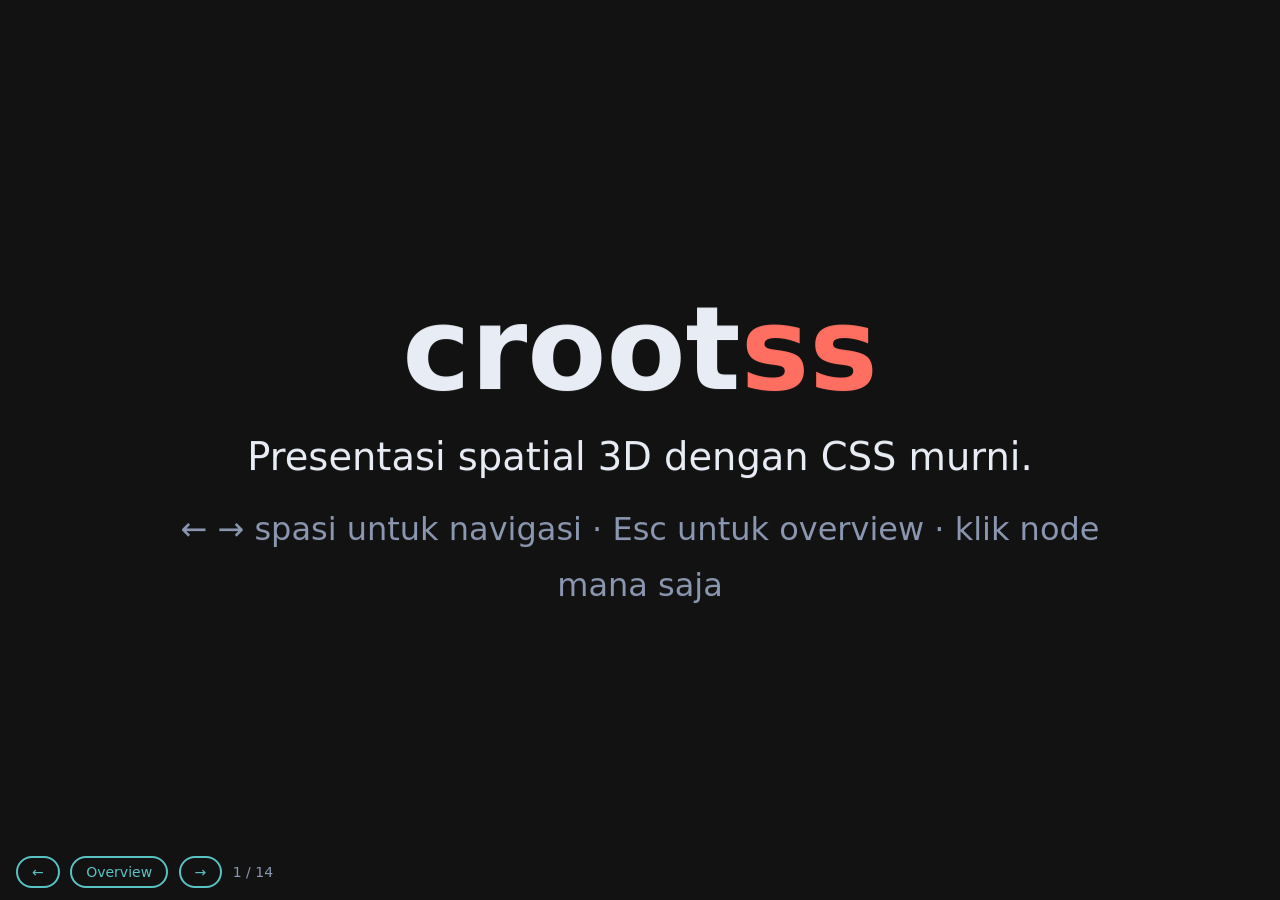
<file: demo/index.html>
<!DOCTYPE html>
<html lang="id">
<head>
  <meta charset="UTF-8">
  <meta name="viewport" content="width=device-width, initial-scale=1.0">
  <title>crootss demo</title>
  <link rel="stylesheet" href="../crootss.css">
    <link rel="stylesheet" href="demo.css">
</head>
<body>

<div class="croot-viewport" data-croot>
  <div class="croot-stage">

    <section class="croot-node bare" data-croot-step="1" data-croot-x="0" data-croot-y="0" aria-label="Judul">
      <h1>croot<span class="accent">ss</span></h1>
      <p>Presentasi spatial 3D dengan CSS murni.</p>
      <small>← → spasi untuk navigasi · Esc untuk overview · klik node mana saja</small>
    </section>

    <section class="croot-node" data-croot-step="2" data-croot-x="1400" data-croot-y="0">
      <h2>Deklaratif</h2>
      <p>Posisi node cukup ditulis di HTML:</p>
      <p><code>data-croot-x / y / z / rx / ry / rz / scale</code></p>
    </section>

    <section class="croot-node" data-croot-step="3" data-croot-x="2800" data-croot-y="0" data-croot-rz="90">
      <h2>Rotasi</h2>
      <p>Kamera ikut berputar mengikuti node (<code>data-croot-rz="90"</code>).</p>
    </section>

    <section class="croot-node" data-croot-step="4" data-croot-x="2800" data-croot-y="1400" data-croot-z="-1200" data-croot-ry="35">
      <h2>Kedalaman</h2>
      <p>Node bisa berada di sumbu Z dan diputar 3D.</p>
    </section>

    <section class="croot-node tile" data-croot-step="5" data-croot-x="1400" data-croot-y="1400" data-croot-scale="2">
      <h2>Skala</h2>
      <p>Node ini 2× lebih besar. Kamera menyesuaikan.</p>
    </section>

    <!-- Node bersarang: anak berada di dalam induk, skala 0.25 -->
    <section class="croot-node zoom" id="zoom" data-croot-step="6" data-croot-x="-200" data-croot-y="1500">
      <h2>Zoom bersarang</h2>
      <p>Tiga node di bawah ini adalah anak dari node ini. Lanjut atau klik untuk menukik.</p>

      <div class="croot-node" data-croot-step="6.1" data-croot-x="-300" data-croot-y="170" data-croot-scale="0.25">
        <h2>6.1</h2>
        <p>Koordinat anak relatif terhadap pusat induk.</p>
      </div>
      <div class="croot-node" data-croot-step="6.2" data-croot-x="0" data-croot-y="170" data-croot-scale="0.25">
        <h2>6.2</h2>
        <p>Teks tetap tajam: di-raster ulang setelah kamera berhenti.</p>
      </div>
      <div class="croot-node" data-croot-step="6.10" data-croot-x="300" data-croot-y="170" data-croot-scale="0.25">
        <h2>6.10</h2>
        <p>Urutan step per segmen: 6.2 → 6.10 → 7.</p>
      </div>
    </section>

    <section class="croot-node tile b" data-croot-step="7" data-croot-x="-1400" data-croot-y="1400" data-croot-rx="-25">
      <h2>Klik &amp; keyboard sinkron</h2>
      <p>Klik node mana pun, lalu tekan → : alur lanjut dari situ.</p>
    </section>

    <section class="croot-node" data-croot-step="8" data-croot-x="-1400" data-croot-y="0">
      <h2>Target</h2>
      <p>Tombol bisa mengarahkan kamera ke node lain:</p>
      <p><button data-croot-target="#zoom">Kembali ke zoom bersarang</button></p>
    </section>

    <section class="croot-node tile c" data-croot-step="9" data-croot-x="-1400" data-croot-y="-1300">
      <h2>URL hash</h2>
      <p>Setiap node punya alamat (<code>#/id</code>). Refresh tetap di slide yang sama.</p>
    </section>

    <section class="croot-node" data-croot-step="10" data-croot-x="0" data-croot-y="-1300">
      <h2>Aksesibel</h2>
      <p>Tanpa JS tampil sebagai dokumen biasa. Menghormati <code>prefers-reduced-motion</code>.</p>
    </section>

    <section class="croot-node bare" data-croot-step="11" data-croot-x="1400" data-croot-y="-1300" data-croot-z="400">
      <h2>Tekan <span class="accent">Esc</span></h2>
      <p>untuk melihat seluruh kanvas.</p>
    </section>

  </div>
</div>

<nav class="hud" aria-label="Navigasi presentasi">
  <button data-act="prev" aria-label="Sebelumnya">←</button>
  <button data-act="overview">Overview</button>
  <button data-act="next" aria-label="Berikutnya">→</button>
  <span id="pos" aria-hidden="true"></span>
</nav>

<script type="module" src="demo.js"></script>
</body>
</html>
</file>
<file: crootss.css>
/*!
 * crootss — CSS 3D spatial presentation engine
 * https://github.com/crootss/crootss
 *
 * Tanpa JS (atau sebelum croot.js jalan) semua node tampil sebagai dokumen
 * biasa yang bisa dibaca & diindeks. Mode 3D aktif saat root diberi class
 * `croot-ready` oleh croot.js.
 */

/* ---------- Konfigurasi (bisa di-override per root) ---------- */
.croot-viewport {
  --croot-perspective: 1000px;
  --croot-speed: 1s;
  --croot-ease: cubic-bezier(0.65, 0, 0.35, 1);
  --croot-node-width: 960px;
  --croot-dim: 0.35;
}

/* ---------- Fallback dokumen (tanpa JS) ---------- */
.croot-viewport:not(.croot-ready) .croot-node {
  max-width: var(--croot-node-width);
  margin: 2rem auto;
}

/* ---------- Mode spatial 3D ---------- */
.croot-viewport.croot-ready {
  position: fixed;
  inset: 0;
  overflow: hidden;
  perspective: var(--croot-perspective);
  perspective-origin: 50% 50%;
  touch-action: none;
}

/* Stage = "dunia". Kamera digerakkan dengan memberi stage transform invers
   dari node aktif (dihitung croot.js), jadi tidak ada translateZ mendekati
   perspective → tidak ada near-clipping. */
.croot-ready .croot-stage {
  position: absolute;
  left: 50%;
  top: 50%;
  width: 0;
  height: 0;
  transform-style: preserve-3d;
  transform-origin: 0 0;
  transition: transform var(--croot-speed) var(--croot-ease);
}

/* will-change hanya saat kamera bergerak. Setelah diam, browser me-raster
   ulang teks pada skala akhir → teks tetap tajam saat deep zoom. */
.croot-ready.croot-moving .croot-stage {
  will-change: transform, scale;
}

/* Mode instan (load awal, resize): matikan semua transisi, termasuk opacity node. */
.croot-ready.croot-instant .croot-stage,
.croot-ready.croot-instant .croot-node {
  transition: none !important;
}

/* Nilai default di setiap node supaya custom property tidak terwariskan dari
   node induk (anak bersarang tanpa --croot-ry tidak ikut berputar dua kali).
   :where() = specificity 0, jadi aturan apa pun dari pengguna tetap menang. */
:where(.croot-node) {
  --croot-x: 0;
  --croot-y: 0;
  --croot-z: 0;
  --croot-rx: 0;
  --croot-ry: 0;
  --croot-rz: 0;
  --croot-scale: 1;
}

.croot-ready .croot-node {
  position: absolute;
  left: 0;
  top: 0;
  box-sizing: border-box;
  width: var(--croot-node-width);
  backface-visibility: hidden;
  transform:
    translate(-50%, -50%)
    translate3d(calc(var(--croot-x) * 1px), calc(var(--croot-y) * 1px), calc(var(--croot-z) * 1px))
    rotateX(calc(var(--croot-rx) * 1deg))
    rotateY(calc(var(--croot-ry) * 1deg))
    rotateZ(calc(var(--croot-rz) * 1deg))
    scale(var(--croot-scale));
  cursor: pointer;
}

/* Node bersarang: koordinat anak relatif terhadap pusat induknya.
   preserve-3d hanya di induk; di node daun ia membuat teks & background
   saling z-fighting saat node dimiringkan. */
.croot-ready .croot-node:has(.croot-node) {
  transform-style: preserve-3d;
}
.croot-ready .croot-node .croot-node {
  left: 50%;
  top: 50%;
}

.croot-ready .croot-node.croot-active {
  cursor: auto;
}

/* Redupkan node non-aktif. Hanya node daun: opacity < 1 pada induk akan
   meratakan (flatten) preserve-3d anak-anaknya. */
.croot-ready .croot-node:not(:has(.croot-node)) {
  transition: opacity var(--croot-speed) var(--croot-ease);
}
.croot-ready:not(.croot-overview) .croot-node:not(.croot-active):not(:has(.croot-node)) {
  opacity: var(--croot-dim);
}
/* Anak dari node aktif adalah bagian kontennya → jangan diredupkan. */
.croot-ready:not(.croot-overview) .croot-active > .croot-node:not(.croot-active) {
  opacity: 1;
}

/* ---------- UI ---------- */
.croot-sr-only {
  position: absolute;
  width: 1px;
  height: 1px;
  margin: -1px;
  padding: 0;
  overflow: hidden;
  clip: rect(0 0 0 0);
  white-space: nowrap;
  border: 0;
}

/* Catatan pembicara: hanya tampil di jendela presenter (tombol P). */
.croot-notes {
  display: none;
}

/* Gambar/diagram yang bisa diketuk untuk layar penuh (data-croot-zoom) */
.croot-ready .croot-active [data-croot-zoom] {
  cursor: zoom-in;
}
[data-croot-zoom]:fullscreen {
  width: 100%;
  height: 100%;
  object-fit: contain;
  /* Latar = warna permukaan slide/kartu (token tema), supaya teks diagram
     yang memakai currentColor tetap terbaca. */
  background: var(--croot-zoom-bg, var(--surface, #fff));
}

/* ---------- Debug (data-croot-debug): node yang isinya meluap ---------- */
.croot-debug .croot-overflow {
  outline: 6px dashed #e5484d;
  outline-offset: 4px;
}
.croot-debug .croot-overflow-el {
  outline: 3px solid #e5484d;
  background-color: rgba(229, 72, 77, .15);
}

/* ---------- Cetak / PDF: satu langkah per halaman 1280×720 ---------- */
.croot-print {
  display: none;
}
@media print {
  @page {
    size: 1280px 720px;
    margin: 0;
  }
  html,
  body {
    margin: 0;
    -webkit-print-color-adjust: exact;
    print-color-adjust: exact;
  }
  body > :not(.croot-print) {
    display: none !important;
  }
  .croot-print {
    display: block;
  }
  .croot-print .croot-viewport.croot-page {
    position: relative;
    inset: auto;
    width: 1280px;
    height: 720px;
    overflow: hidden;
    /* Tanpa contain: strict, Chromium menghitung node di luar halaman sebagai
       luapan dan mengecilkan seluruh dokumen saat dicetak. */
    contain: strict;
    break-after: page;
  }
  .croot-print .croot-page {
    perspective: none;
  }
  /* Mesin cetak Chrome salah menskala apa pun yang 3D (translate3d, rotateX,
     backface-visibility), jadi saat dicetak setiap node memakai transform 2D
     yang setara: proyeksi tegak lurus ke bidang z = 0. */
  .croot-print .croot-stage,
  .croot-print .croot-node {
    transform-style: flat !important;
    backface-visibility: visible !important;
  }
  .croot-print .croot-node {
    /* Urutan tumpuk mengikuti z (peta di belakang blok, anak di depan induk) */
    z-index: calc(var(--croot-z) * 1);
    transform:
      translate(-50%, -50%)
      translate(calc(var(--croot-x) * 1px), calc(var(--croot-y) * 1px))
      rotate(calc(var(--croot-rz) * 1deg))
      scale(var(--croot-scale)) !important;
  }
  .croot-print *,
  .croot-print *::before,
  .croot-print *::after {
    animation: none !important;
    transition: none !important;
  }
}

/* ---------- Jendela presenter ---------- */
.croot-presenter {
  margin: 0;
  padding: 24px 32px;
  font: 18px/1.5 system-ui, sans-serif;
  background: #16161a;
  color: #f2f2f5;
}
.croot-presenter .cp-bar {
  display: flex;
  flex-wrap: wrap;
  gap: 24px;
  align-items: center;
  font-variant-numeric: tabular-nums;
}
.croot-presenter .cp-timer {
  font-size: 40px;
  font-weight: 700;
}
.croot-presenter .cp-pos,
.croot-presenter .cp-clock {
  opacity: .7;
}
.croot-presenter .cp-now {
  margin: 24px 0 12px;
  font-size: 30px;
}
.croot-presenter .cp-notes {
  font-size: 24px;
}
.croot-presenter .cp-note {
  display: block;
}
.croot-presenter .cp-empty,
.croot-presenter .cp-next {
  opacity: .6;
}
.croot-presenter .cp-nav {
  display: flex;
  gap: 12px;
  margin-top: 24px;
}
.croot-presenter .cp-btn {
  padding: 10px 18px;
  border: 1px solid rgba(255, 255, 255, .3);
  border-radius: 8px;
  background: transparent;
  color: inherit;
  font: inherit;
  cursor: pointer;
}

@media (prefers-reduced-motion: reduce) {
  .croot-viewport {
    --croot-speed: 1ms;
  }
}
</file>
<file: demo/demo.css>
:root { color-scheme: dark; }
body {
  margin: 0;
  background: radial-gradient(circle at 50% 40%, #232a3d 0%, #0d1018 70%);
  color: #e8ecf4;
  font: 32px/1.45 system-ui, -apple-system, "Segoe UI", sans-serif;
}
.croot-node {
  padding: 56px 64px;
  border-radius: 28px;
  background: #1a2030;
  border: 2px solid #2e3850;
  box-shadow: 0 30px 80px rgba(0, 0, 0, .45);
}
.croot-node h1 { font-size: 96px; margin: 0 0 16px; line-height: 1.05; }
.croot-node h2 { font-size: 64px; margin: 0 0 16px; }
.croot-node p { margin: 0 0 12px; }
.croot-node small { color: #8b96b0; }
.accent { color: #ff6f61; }
.bare { background: none; border: 0; box-shadow: none; text-align: center; }
.tile { background: #ff6f61; color: #1a1a1a; border: 0; }
.tile h2 { font-size: 80px; }
.tile.b { background: #f7c948; }
.tile.c { background: #59c3c3; }
.zoom { height: 720px; }
.zoom .croot-node { width: 960px; height: 640px; background: #262f47; }
.zoom .croot-node h2 { font-size: 80px; }
code { font-size: .85em; color: #f7c948; }
button {
  font: inherit; font-size: 28px; padding: 12px 28px; border-radius: 999px;
  border: 2px solid #59c3c3; background: none; color: #59c3c3; cursor: pointer;
}
.hud {
  position: fixed; left: 16px; bottom: 12px; z-index: 10;
  font: 14px system-ui, sans-serif; color: #8b96b0;
}
.hud button { font-size: 14px; padding: 6px 14px; margin-right: 6px; }
</file>
